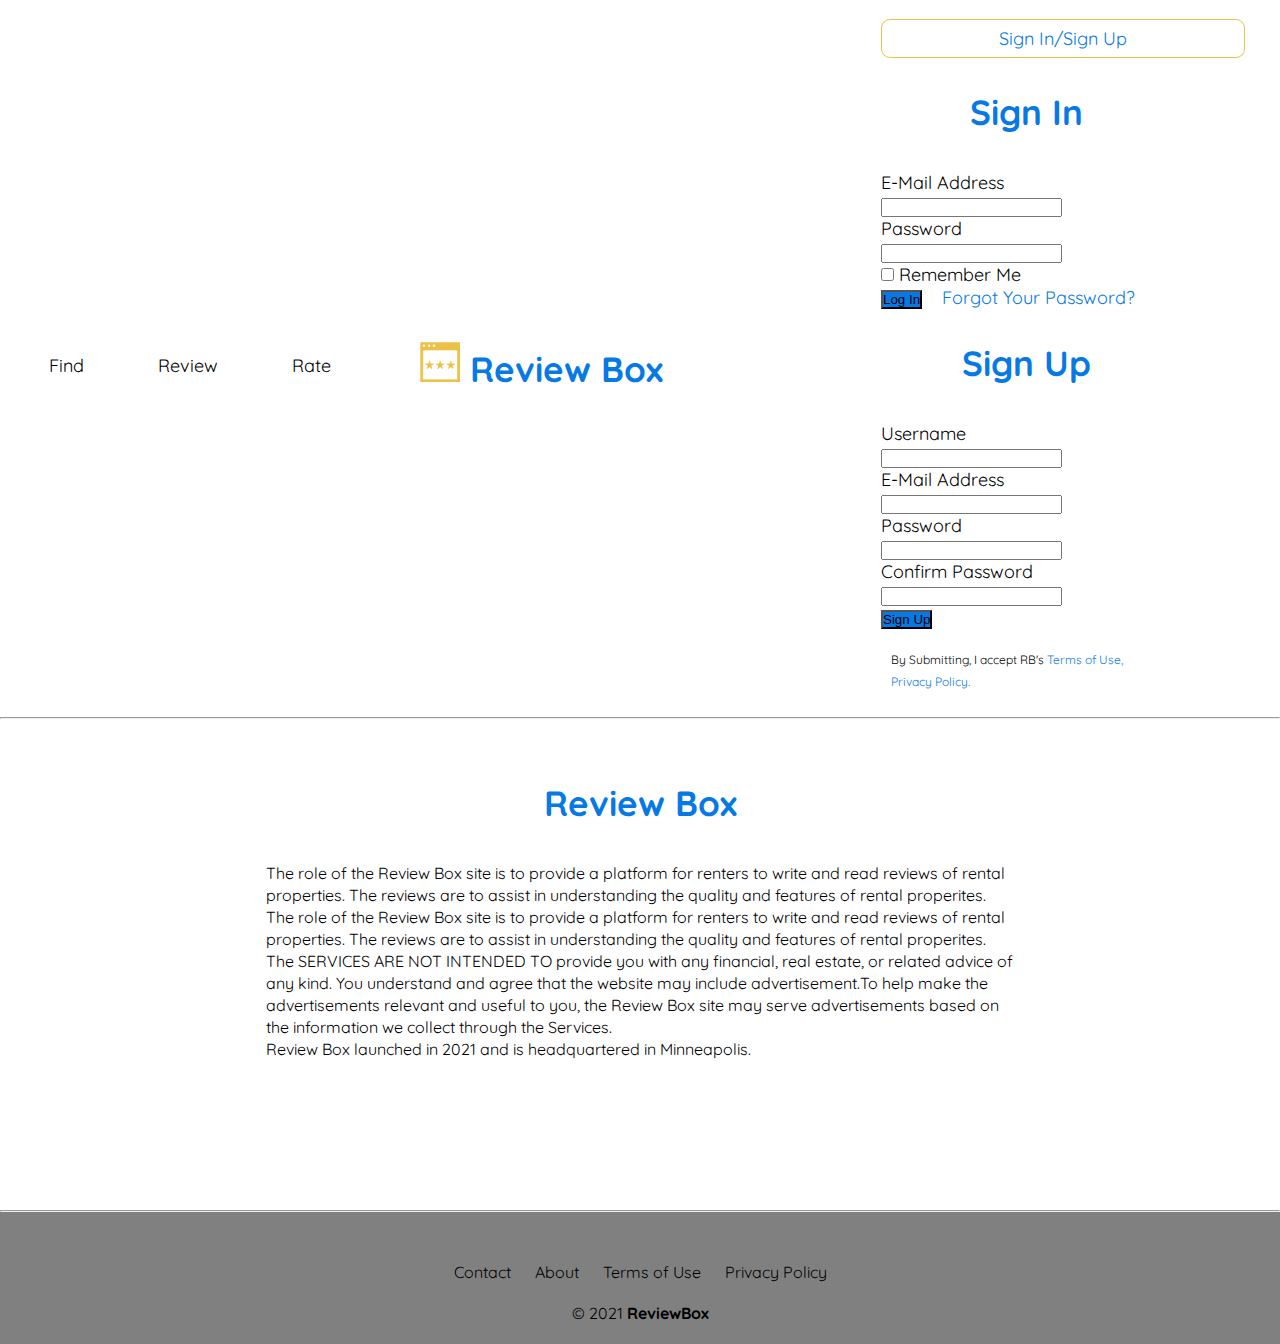
<file: about.html>
<!DOCTYPE html>
<html lang="en" dir="ltr">
  <head>
    <meta chrset="utf-8">
    <meta name="viewport" content="width=device-width, initial-scale=1, shrink-to-fit=no">

    <link rel="stylesheet" href="./style.css">
    <link rel="shortcut icon" type="image/x-icon" href="logo-favicon.ico">


    <link rel="stylesheet" href="https://cdn.jsdelivr.net/npm/bootstrap@4.5.3/dist/css/bootstrap.min.css" integrity="sha384-TX8t27EcRE3e/ihU7zmQxVncDAy5uIKz4rEkgIXeMed4M0jlfIDPvg6uqKI2xXr2" crossorigin="anonymous">
    <link rel="stylesheet" href="https://cdnjs.cloudflare.com/ajax/libs/font-awesome/4.7.0/css/font-awesome.min.css">
    <link href="https://cdn.jsdelivr.net/npm/bootstrap@5.0.0-beta1/dist/css/bootstrap.min.css" rel="stylesheet" integrity="sha384-giJF6kkoqNQ00vy+HMDP7azOuL0xtbfIcaT9wjKHr8RbDVddVHyTfAAsrekwKmP1" crossorigin="anonymous">

    <title>About | Review Box</title>


  </head>
  <body>
    <nav>
      <ul class="menu">
        <li class="logo">
          <a href="index.html">
            <img class="logo-img"src="default.png" alt="">
            Review Box
          </a>
        </li>
        <li class="item"><a href="#">Find</a></li>
        <li class="item"><a href="#">Review</a></li>
        <li class="item"><a href="#">Rate</a></li>
        <!-- <li class="item button"><a href="#">Log In</a></li> -->
        <li class="item button secondary">
          <a href="#" data-toggle="modal" data-target="#ModalLoginForm">Sign In/Sign Up</a>
          <div id="ModalLoginForm" class="modal fade">
            <div class="modal-dialog" role="document">
              <div class="modal-content">
                <div class="modal-header">
                  <h1 class="modal-title">Sign In</h1>
                </div>
                <div class="modal-body">
                  <form role="form" method="POST" action="">
                    <input type="hidden" name="_token" value="">
                    <div class="form-group">
                      <label class="control-label">E-Mail Address</label>
                      <div>
                        <input type="email" class="form-control input-lg" name="email" value="">
                      </div>
                    </div>
                    <div class="form-group">
                      <label class="control-label">Password</label>
                      <div>
                        <input type="password" class="form-control input-lg" name="password">
                      </div>
                    </div>
                    <div class="form-group">
                      <div>
                        <div class="checkbox">
                          <label>
                            <input type="checkbox" name="remember"> Remember Me
                          </label>
                        </div>
                      </div>
                    </div>
                    <div class="form-group">
                      <div>
                        <button type="submit" id="f-login-btn" class="btn btn-success">Log In</button>
                        <a class="btn btn-link" href="">Forgot Your Password?</a>
                      </div>
                    </div>
                  </form>
                  <h1 class="modal-title">Sign Up</h1>
                  <form role="form" method="POST" action="">
                    <input type="hidden" name="_token" value="">
                    <div class="form-group">
                      <label class="control-label">Username</label>
                      <div>
                        <input type="text" class="form-control input-lg" name="name" value="">
                      </div>
                    </div>
                    <div class="form-group">
                      <label class="control-label">E-Mail Address</label>
                      <div>
                        <input type="email" class="form-control input-lg" name="email" value="">
                      </div>
                    </div>
                    <div class="form-group">
                      <label class="control-label">Password</label>
                      <div>
                        <input type="password" class="form-control input-lg" name="password">
                      </div>
                    </div>
                    <div class="form-group">
                      <label class="control-label">Confirm Password</label>
                      <div>
                        <input type="password" class="form-control input-lg" name="password_confirmation">
                      </div>
                    </div>
                    <div class="form-group">
                      <div>
                        <button type="submit" id="f-signup-btn" class="btn btn-success">
                          Sign Up
                        </button>
                        <p class="legal-P">By Submitting, I accept RB's
                        <a class="btn btn-legal" href="terms.html">
                          Terms of Use,</a>
                        <a class="btn btn-legal" href="policy.html">
                          Privacy Policy.</a>
                        </p>
                      </div>
                    </div>
                  </form>
                </div>
              </div><!-- /.modal-content -->
            </div><!-- /.modal-dialog -->
          </div><!-- /.modaL -->
        </li>
        <li class="toggle"><span class="bars"></span></li>
      </ul>
        <hr>
    </nav>
    <main>
          <h1>Review Box</h1>
          <p class="about-par">
            The role of the Review Box site is to provide a platform for renters to
            write and read reviews of rental properties. The reviews are to assist
            in understanding the quality and features of rental properites.
          </p>
          <p class="about-par">
            The role of the Review Box site is to provide a platform for renters to
            write and read reviews of rental properties. The reviews are to assist
            in understanding the quality and features of rental properites. The SERVICES
            ARE NOT INTENDED TO provide you with any financial, real estate, or related
            advice of any kind. You understand and agree that the website may include
            advertisement.To help make the advertisements relevant and useful to you,
            the Review Box site may serve advertisements based on the information we
            collect through the Services.
          </p>
          <p class="about-par"> Review Box launched in 2021 and is headquartered in Minneapolis.</p>

    </main>
    <div class="about-spacer">

    </div>



    <div class="bottom-container">
      <hr>
      <div class="bottom-div">
        <a class="bottom-links" href="contact.html">
          Contact</a>
        <a class="bottom-links" href="about.html">
          About</a>
        <a class="bottom-links" href="terms.html">
          Terms of Use</a>
        <a class="bottom-links" href="policy.html">
          Privacy Policy</a>
      </div>
      <p class="copyright">© 2021 <strong>ReviewBox</strong></p>
    </div>

    <script src="https://cdn.jsdelivr.net/npm/bootstrap@5.0.0-beta1/dist/js/bootstrap.bundle.min.js" integrity="sha384-ygbV9kiqUc6oa4msXn9868pTtWMgiQaeYH7/t7LECLbyPA2x65Kgf80OJFdroafW" crossorigin="anonymous"></script>
    <script src="https://code.jquery.com/jquery-3.5.1.slim.min.js" integrity="sha384-DfXdz2htPH0lsSSs5nCTpuj/zy4C+OGpamoFVy38MVBnE+IbbVYUew+OrCXaRkfj" crossorigin="anonymous"></script>
    <script src="https://cdn.jsdelivr.net/npm/bootstrap@4.5.3/dist/js/bootstrap.bundle.min.js" integrity="sha384-ho+j7jyWK8fNQe+A12Hb8AhRq26LrZ/JpcUGGOn+Y7RsweNrtN/tE3MoK7ZeZDyx" crossorigin="anonymous"></script>

    <script src="https://cdn.jsdelivr.net/npm/popper.js@1.16.1/dist/umd/popper.min.js" integrity="sha384-9/reFTGAW83EW2RDu2S0VKaIzap3H66lZH81PoYlFhbGU+6BZp6G7niu735Sk7lN" crossorigin="anonymous"></script>
    <script src="https://cdn.jsdelivr.net/npm/bootstrap@4.5.3/dist/js/bootstrap.min.js" integrity="sha384-w1Q4orYjBQndcko6MimVbzY0tgp4pWB4lZ7lr30WKz0vr/aWKhXdBNmNb5D92v7s" crossorigin="anonymous"></script>
    <script src="https://ajax.googleapis.com/ajax/libs/jquery/3.5.1/jquery.min.js"></script>

    <script src="./script.js"></script>

  </body>
</html>
</file>
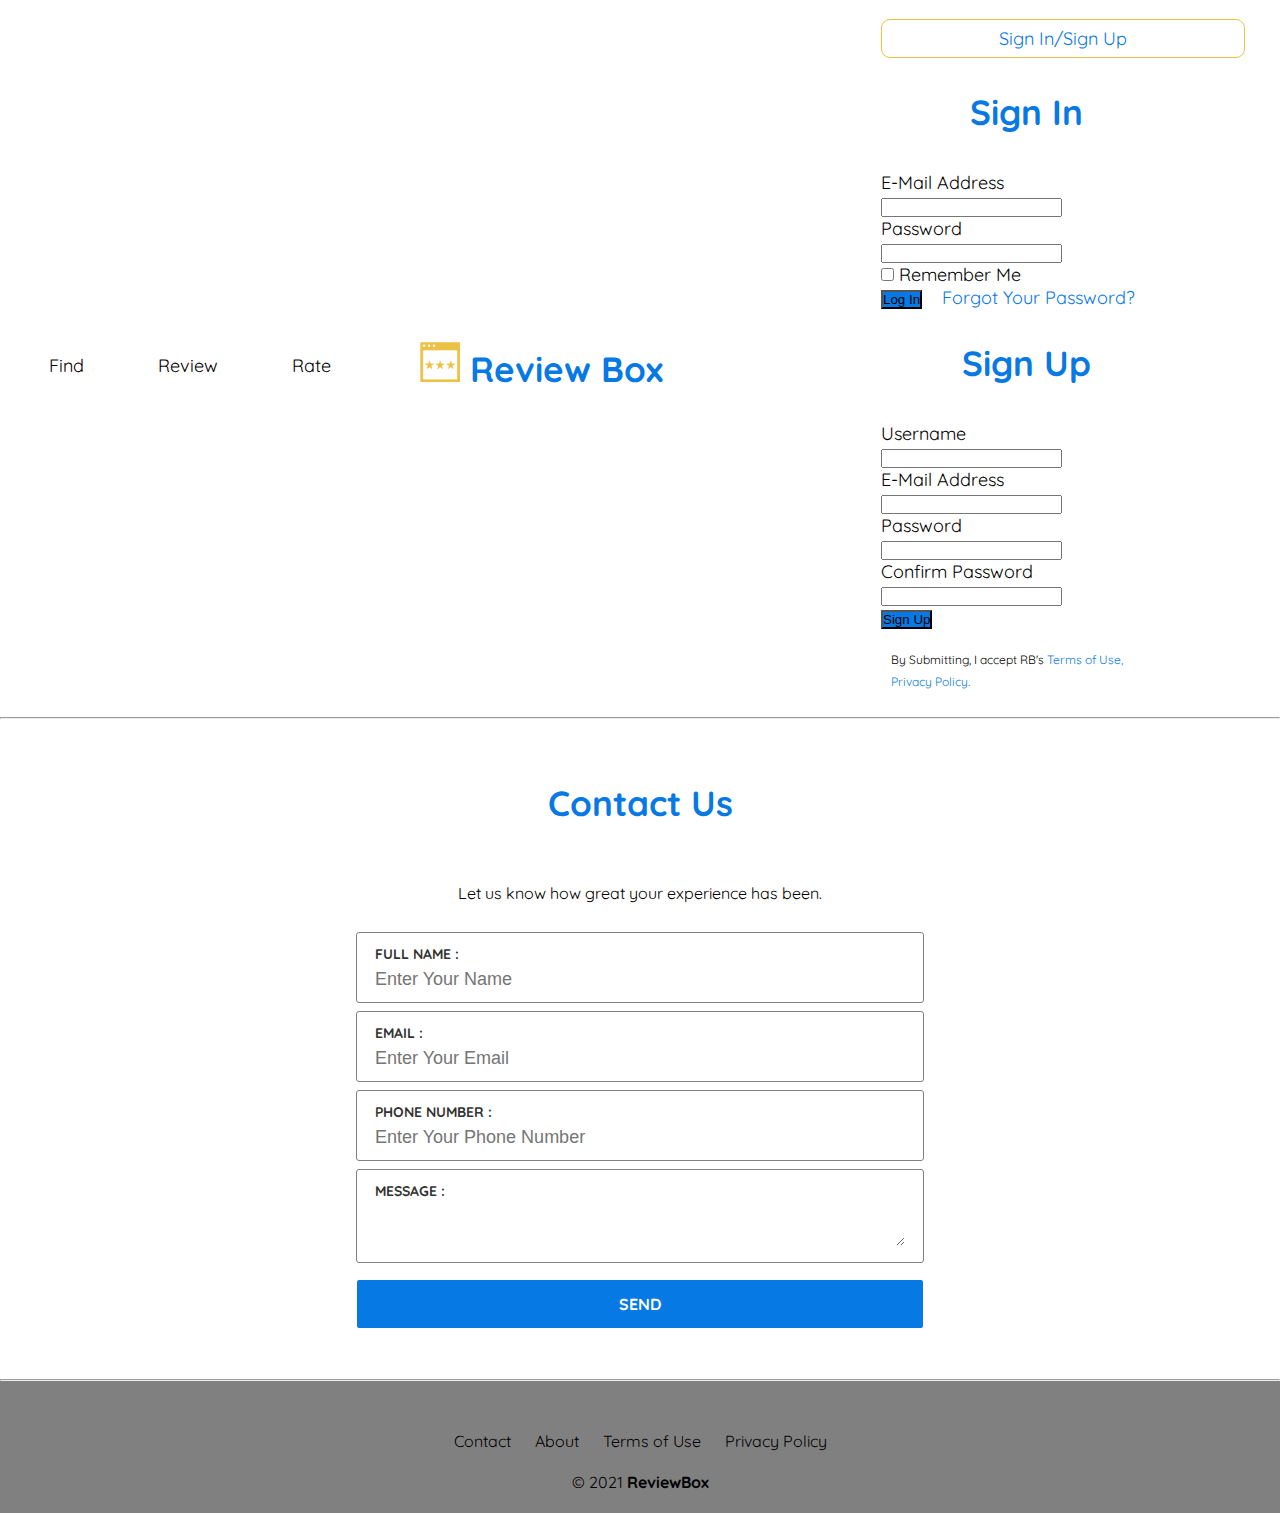
<file: contact.html>
<!DOCTYPE html>
<html lang="en" dir="ltr">

<head>
  <meta chrset="utf-8">
  <meta name="viewport" content="width=device-width, initial-scale=1, shrink-to-fit=no">

  <link rel="stylesheet" href="./style.css">
  <link rel="shortcut icon" type="image/x-icon" href="logo-favicon.ico">


  <link rel="stylesheet" href="https://cdn.jsdelivr.net/npm/bootstrap@4.5.3/dist/css/bootstrap.min.css" integrity="sha384-TX8t27EcRE3e/ihU7zmQxVncDAy5uIKz4rEkgIXeMed4M0jlfIDPvg6uqKI2xXr2" crossorigin="anonymous">
  <link rel="stylesheet" href="https://cdnjs.cloudflare.com/ajax/libs/font-awesome/4.7.0/css/font-awesome.min.css">
  <link href="https://cdn.jsdelivr.net/npm/bootstrap@5.0.0-beta1/dist/css/bootstrap.min.css" rel="stylesheet" integrity="sha384-giJF6kkoqNQ00vy+HMDP7azOuL0xtbfIcaT9wjKHr8RbDVddVHyTfAAsrekwKmP1" crossorigin="anonymous">

  <title>Contact Us | Review Box</title>

</head>

<body>
  <nav>
    <ul class="menu">
      <li class="logo">
        <a href="index.html">
          <img class="logo-img" src="default.png" alt="">
          Review Box
        </a>
      </li>
      <li class="item"><a href="#">Find</a></li>
      <li class="item"><a href="#">Review</a></li>
      <li class="item"><a href="#">Rate</a></li>
      <!-- <li class="item button"><a href="#">Log In</a></li> -->
      <li class="item button secondary">
        <a href="#" data-toggle="modal" data-target="#ModalLoginForm">Sign In/Sign Up</a>
        <div id="ModalLoginForm" class="modal fade">
          <div class="modal-dialog" role="document">
            <div class="modal-content">
              <div class="modal-header">
                <h1 class="modal-title">Sign In</h1>
              </div>
              <div class="modal-body">
                <form role="form" method="POST" action="">
                  <input type="hidden" name="_token" value="">
                  <div class="form-group">
                    <label class="control-label">E-Mail Address</label>
                    <div>
                      <input type="email" class="form-control input-lg" name="email" value="">
                    </div>
                  </div>
                  <div class="form-group">
                    <label class="control-label">Password</label>
                    <div>
                      <input type="password" class="form-control input-lg" name="password">
                    </div>
                  </div>
                  <div class="form-group">
                    <div>
                      <div class="checkbox">
                        <label>
                          <input type="checkbox" name="remember"> Remember Me
                        </label>
                      </div>
                    </div>
                  </div>
                  <div class="form-group">
                    <div>
                      <button type="submit" id="f-login-btn" class="btn btn-success">Log In</button>
                      <a class="btn btn-link" href="">Forgot Your Password?</a>
                    </div>
                  </div>
                </form>
                <h1 class="modal-title">Sign Up</h1>
                <form role="form" method="POST" action="">
                  <input type="hidden" name="_token" value="">
                  <div class="form-group">
                    <label class="control-label">Username</label>
                    <div>
                      <input type="text" class="form-control input-lg" name="name" value="">
                    </div>
                  </div>
                  <div class="form-group">
                    <label class="control-label">E-Mail Address</label>
                    <div>
                      <input type="email" class="form-control input-lg" name="email" value="">
                    </div>
                  </div>
                  <div class="form-group">
                    <label class="control-label">Password</label>
                    <div>
                      <input type="password" class="form-control input-lg" name="password">
                    </div>
                  </div>
                  <div class="form-group">
                    <label class="control-label">Confirm Password</label>
                    <div>
                      <input type="password" class="form-control input-lg" name="password_confirmation">
                    </div>
                  </div>
                  <div class="form-group">
                    <div>
                      <button type="submit" id="f-signup-btn" class="btn btn-success">
                        Sign Up
                      </button>
                      <p class="legal-P">By Submitting, I accept RB's
                        <a class="btn btn-legal" href="terms.html">
                          Terms of Use,</a>
                        <a class="btn btn-legal" href="policy.html">
                          Privacy Policy.</a>
                      </p>
                    </div>
                  </div>
                </form>
              </div>
            </div><!-- /.modal-content -->
          </div><!-- /.modal-dialog -->
        </div><!-- /.modaL -->
      </li>
      <li class="toggle"><span class="bars"></span></li>
    </ul>
    <hr>
  </nav>
  <main>
    <div class="contact-form">
      <h1>Contact Us</h1>
      <p>Let us know how great your experience has been.</p>
      <div class="txtb">
        <label>Full Name :</label>
        <input type="text" name="" value="" placeholder="Enter Your Name">
      </div>
      <div class="txtb">
        <label>Email :</label>
        <input type="text" name="" value="" placeholder="Enter Your Email">
      </div>
      <div class="txtb">
        <label>Phone Number :</label>
        <input type="text" name="" value="" placeholder="Enter Your Phone Number">
      </div>
      <div class="txtb">
        <label>Message :</label>
        <textarea></textarea>
      </div>
      <a class="contact-btn" href="#">Send</a>
    </div>
  </main>
  <div class="bottom-container">
    <hr>
    <div class="bottom-div">
      <a class="bottom-links" href="contact.html">
        Contact</a>
      <a class="bottom-links" href="about.html">
        About</a>
      <a class="bottom-links" href="terms.html">
        Terms of Use</a>
      <a class="bottom-links" href="policy.html">
        Privacy Policy</a>
    </div>
    <p class="copyright">© 2021 <strong>ReviewBox</strong></p>
  </div>

  <script src="https://cdn.jsdelivr.net/npm/bootstrap@5.0.0-beta1/dist/js/bootstrap.bundle.min.js" integrity="sha384-ygbV9kiqUc6oa4msXn9868pTtWMgiQaeYH7/t7LECLbyPA2x65Kgf80OJFdroafW" crossorigin="anonymous"></script>
  <script src="https://code.jquery.com/jquery-3.5.1.slim.min.js" integrity="sha384-DfXdz2htPH0lsSSs5nCTpuj/zy4C+OGpamoFVy38MVBnE+IbbVYUew+OrCXaRkfj" crossorigin="anonymous"></script>
  <script src="https://cdn.jsdelivr.net/npm/bootstrap@4.5.3/dist/js/bootstrap.bundle.min.js" integrity="sha384-ho+j7jyWK8fNQe+A12Hb8AhRq26LrZ/JpcUGGOn+Y7RsweNrtN/tE3MoK7ZeZDyx" crossorigin="anonymous"></script>

  <script src="https://cdn.jsdelivr.net/npm/popper.js@1.16.1/dist/umd/popper.min.js" integrity="sha384-9/reFTGAW83EW2RDu2S0VKaIzap3H66lZH81PoYlFhbGU+6BZp6G7niu735Sk7lN" crossorigin="anonymous"></script>
  <script src="https://cdn.jsdelivr.net/npm/bootstrap@4.5.3/dist/js/bootstrap.min.js" integrity="sha384-w1Q4orYjBQndcko6MimVbzY0tgp4pWB4lZ7lr30WKz0vr/aWKhXdBNmNb5D92v7s" crossorigin="anonymous"></script>
  <script src="https://ajax.googleapis.com/ajax/libs/jquery/3.5.1/jquery.min.js"></script>

  <script src="script.js"></script>

</body>

</html>
</file>
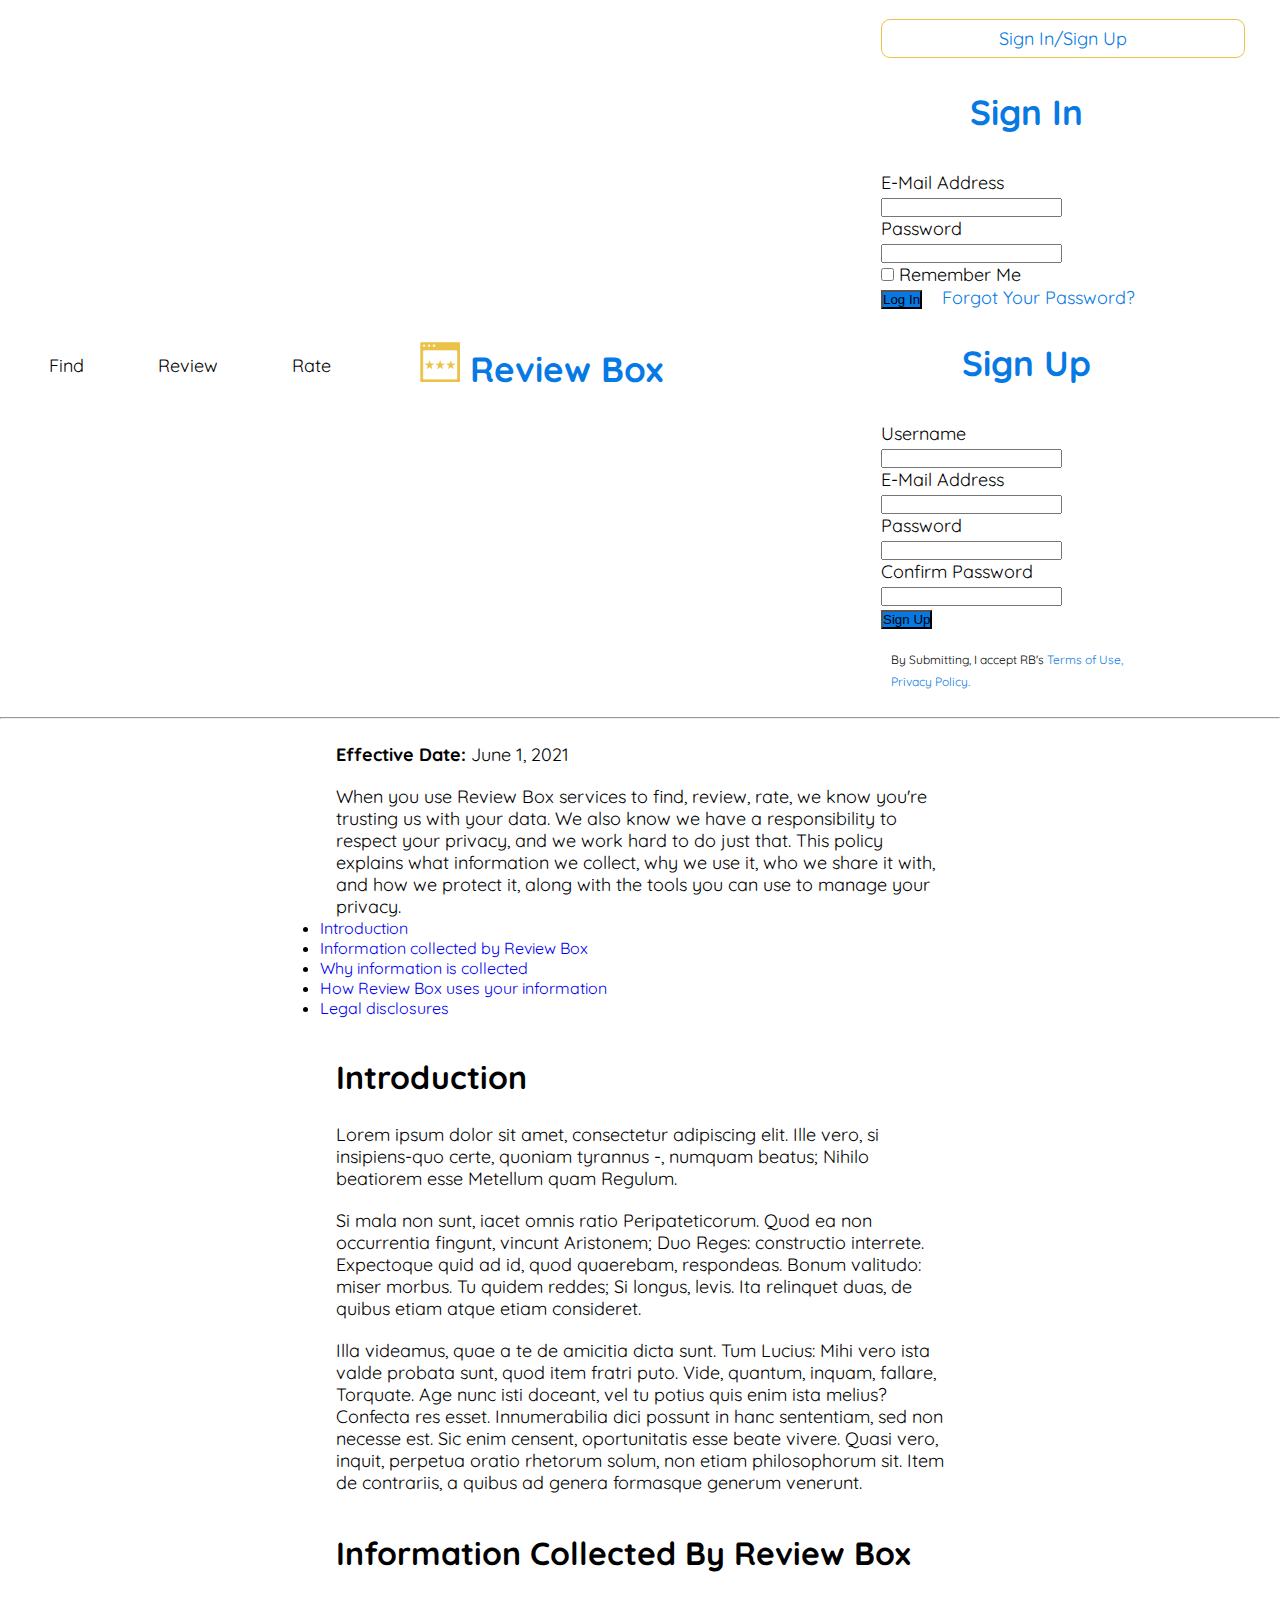
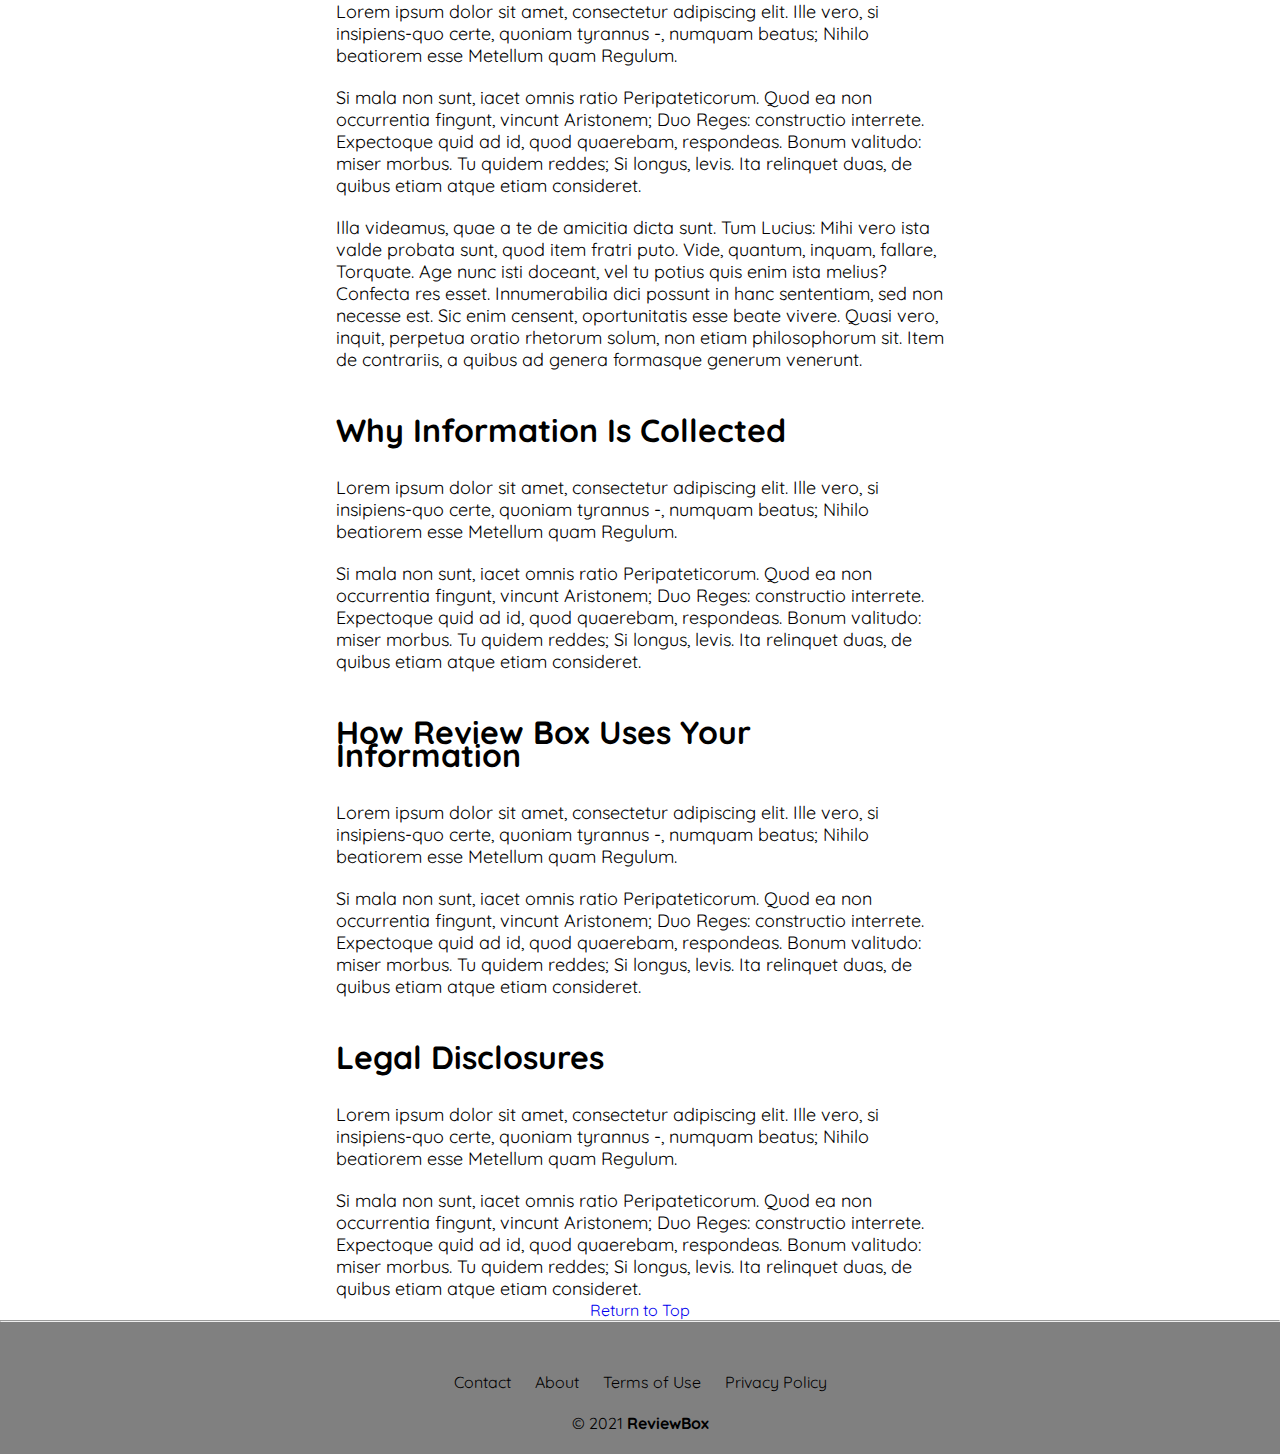
<file: policy.html>
<!DOCTYPE html>
<html lang="en" dir="ltr">

<head>
  <meta chrset="utf-8">
  <meta name="viewport" content="width=device-width, initial-scale=1, shrink-to-fit=no">

  <link rel="stylesheet" href="./style.css">
  <link rel="shortcut icon" type="image/x-icon" href="logo-favicon.ico">


  <link rel="stylesheet" href="https://cdn.jsdelivr.net/npm/bootstrap@4.5.3/dist/css/bootstrap.min.css" integrity="sha384-TX8t27EcRE3e/ihU7zmQxVncDAy5uIKz4rEkgIXeMed4M0jlfIDPvg6uqKI2xXr2" crossorigin="anonymous">
  <link rel="stylesheet" href="https://cdnjs.cloudflare.com/ajax/libs/font-awesome/4.7.0/css/font-awesome.min.css">
  <link href="https://cdn.jsdelivr.net/npm/bootstrap@5.0.0-beta1/dist/css/bootstrap.min.css" rel="stylesheet" integrity="sha384-giJF6kkoqNQ00vy+HMDP7azOuL0xtbfIcaT9wjKHr8RbDVddVHyTfAAsrekwKmP1" crossorigin="anonymous">

  <title>Privacy Policy | Review Box</title>
</head>

<body>
  <nav>
    <ul class="menu">
      <li class="logo">
        <a href="index.html">
          <img class="logo-img" src="default.png" alt="">
          Review Box
        </a>
      </li>
      <li class="item"><a href="#">Find</a></li>
      <li class="item"><a href="#">Review</a></li>
      <li class="item"><a href="#">Rate</a></li>
      <!-- <li class="item button"><a href="#">Log In</a></li> -->
      <li class="item button secondary">
        <a href="#" data-toggle="modal" data-target="#ModalLoginForm">Sign In/Sign Up</a>
        <div id="ModalLoginForm" class="modal fade">
          <div class="modal-dialog" role="document">
            <div class="modal-content">
              <div class="modal-header">
                <h1 class="modal-title">Sign In</h1>
              </div>
              <div class="modal-body">
                <form role="form" method="POST" action="">
                  <input type="hidden" name="_token" value="">
                  <div class="form-group">
                    <label class="control-label">E-Mail Address</label>
                    <div>
                      <input type="email" class="form-control input-lg" name="email" value="">
                    </div>
                  </div>
                  <div class="form-group">
                    <label class="control-label">Password</label>
                    <div>
                      <input type="password" class="form-control input-lg" name="password">
                    </div>
                  </div>
                  <div class="form-group">
                    <div>
                      <div class="checkbox">
                        <label>
                          <input type="checkbox" name="remember"> Remember Me
                        </label>
                      </div>
                    </div>
                  </div>
                  <div class="form-group">
                    <div>
                      <button type="submit" id="f-login-btn" class="btn btn-success">Log In</button>
                      <a class="btn btn-link" href="">Forgot Your Password?</a>
                    </div>
                  </div>
                </form>
                <h1 class="modal-title">Sign Up</h1>
                <form role="form" method="POST" action="">
                  <input type="hidden" name="_token" value="">
                  <div class="form-group">
                    <label class="control-label">Username</label>
                    <div>
                      <input type="text" class="form-control input-lg" name="name" value="">
                    </div>
                  </div>
                  <div class="form-group">
                    <label class="control-label">E-Mail Address</label>
                    <div>
                      <input type="email" class="form-control input-lg" name="email" value="">
                    </div>
                  </div>
                  <div class="form-group">
                    <label class="control-label">Password</label>
                    <div>
                      <input type="password" class="form-control input-lg" name="password">
                    </div>
                  </div>
                  <div class="form-group">
                    <label class="control-label">Confirm Password</label>
                    <div>
                      <input type="password" class="form-control input-lg" name="password_confirmation">
                    </div>
                  </div>
                  <div class="form-group">
                    <div>
                      <button type="submit" id="f-signup-btn" class="btn btn-success">
                        Sign Up
                      </button>
                      <p class="legal-P">By Submitting, I accept RB's
                        <a class="btn btn-legal" href="terms.html">
                          Terms of Use,</a>
                        <a class="btn btn-legal" href="policy.html">
                          Privacy Policy.</a>
                      </p>
                    </div>
                  </div>
                </form>
              </div>
            </div><!-- /.modal-content -->
          </div><!-- /.modal-dialog -->
        </div><!-- /.modaL -->
      </li>
      <li class="toggle"><span class="bars"></span></li>
    </ul>
    <hr>
  </nav>

  <main class="policy-main">
    <div class="policy-page-content">
      <p class="policy-bold" id="Effective-date"><strong>Effective Date:</strong>
        June 1, 2021
      </p>
      <p class="policy-par">When you use Review Box services to find, review, rate,
        we know you're trusting us with your data.
        We also know we have a responsibility to respect your privacy,
        and we work hard to do just that. This policy explains what
        information we collect, why we use it, who we share it with,
        and how we protect it, along with the tools you can use to
        manage your privacy.
      </p>
      <ul class="policy-ul">
        <li><a class="policy-li" href="#Introduction">Introduction</a></li>
        <li><a class="policy-li" href="#Information-collected-by-RMR">Information collected by Review Box</a></li>
        <li><a class="policy-li" href="#Why-info-collected">Why information is collected</a></li>
        <li><a class="policy-li" href="#Information-use">How Review Box uses your information</a></li>
        <li><a class="policy-li" href="#Legal-use">Legal disclosures</a></li>
      </ul>

      <h2 id="Introduction">Introduction</h2>
      <p class="policy-par">Lorem ipsum dolor sit amet, consectetur adipiscing elit. Ille vero, si insipiens-quo certe, quoniam tyrannus -, numquam beatus; Nihilo beatiorem esse Metellum quam Regulum.
      </p>
      <p class="policy-par">Si mala non sunt, iacet omnis ratio Peripateticorum. Quod ea non occurrentia fingunt, vincunt Aristonem; Duo Reges: constructio interrete. Expectoque quid ad id, quod quaerebam, respondeas. Bonum valitudo: miser morbus. Tu
        quidem reddes; Si longus, levis. Ita relinquet duas, de quibus etiam atque etiam consideret.
      </p>
      <p class="policy-par">Illa videamus, quae a te de amicitia dicta sunt. Tum Lucius: Mihi vero ista valde probata sunt, quod item fratri puto. Vide, quantum, inquam, fallare, Torquate. Age nunc isti doceant, vel tu potius quis enim ista melius?
        Confecta res esset. Innumerabilia dici possunt in hanc sententiam, sed non necesse est. Sic enim censent, oportunitatis esse beate vivere. Quasi vero, inquit, perpetua oratio rhetorum solum, non etiam philosophorum sit. Item de contrariis, a
        quibus ad genera formasque generum venerunt.
      </p>

      <h2 id="Information-collected-by-RMR">Information Collected By Review Box</h2>
      <p class="policy-par">Lorem ipsum dolor sit amet, consectetur adipiscing elit. Ille vero, si insipiens-quo certe, quoniam tyrannus -, numquam beatus; Nihilo beatiorem esse Metellum quam Regulum.
      </p>
      <p class="policy-par">Si mala non sunt, iacet omnis ratio Peripateticorum. Quod ea non occurrentia fingunt, vincunt Aristonem; Duo Reges: constructio interrete. Expectoque quid ad id, quod quaerebam, respondeas. Bonum valitudo: miser morbus. Tu
        quidem reddes; Si longus, levis. Ita relinquet duas, de quibus etiam atque etiam consideret.
      </p>
      <p class="policy-par">Illa videamus, quae a te de amicitia dicta sunt. Tum Lucius: Mihi vero ista valde probata sunt, quod item fratri puto. Vide, quantum, inquam, fallare, Torquate. Age nunc isti doceant, vel tu potius quis enim ista melius?
        Confecta res esset. Innumerabilia dici possunt in hanc sententiam, sed non necesse est. Sic enim censent, oportunitatis esse beate vivere. Quasi vero, inquit, perpetua oratio rhetorum solum, non etiam philosophorum sit. Item de contrariis, a
        quibus ad genera formasque generum venerunt.

      <h2 id="Why-info-collected">Why Information Is Collected</h2>
      <p class="policy-par">Lorem ipsum dolor sit amet, consectetur adipiscing elit. Ille vero, si insipiens-quo certe, quoniam tyrannus -, numquam beatus; Nihilo beatiorem esse Metellum quam Regulum.
      </p>
      <p class="policy-par">Si mala non sunt, iacet omnis ratio Peripateticorum. Quod ea non occurrentia fingunt, vincunt Aristonem; Duo Reges: constructio interrete. Expectoque quid ad id, quod quaerebam, respondeas. Bonum valitudo: miser morbus. Tu
        quidem reddes; Si longus, levis. Ita relinquet duas, de quibus etiam atque etiam consideret.
      </p>

      <h2 id="Information-use">How Review Box Uses Your Information</h2>
      <p class="policy-par">Lorem ipsum dolor sit amet, consectetur adipiscing elit. Ille vero, si insipiens-quo certe, quoniam tyrannus -, numquam beatus; Nihilo beatiorem esse Metellum quam Regulum.
      </p>
      <p class="policy-par">Si mala non sunt, iacet omnis ratio Peripateticorum. Quod ea non occurrentia fingunt, vincunt Aristonem; Duo Reges: constructio interrete. Expectoque quid ad id, quod quaerebam, respondeas. Bonum valitudo: miser morbus. Tu
        quidem reddes; Si longus, levis. Ita relinquet duas, de quibus etiam atque etiam consideret.
      </p>

      <h2 id="Legal-use">Legal Disclosures</h2>
      <p class="policy-par">Lorem ipsum dolor sit amet, consectetur adipiscing elit. Ille vero, si insipiens-quo certe, quoniam tyrannus -, numquam beatus; Nihilo beatiorem esse Metellum quam Regulum.
      </p>
      <p class="policy-par">Si mala non sunt, iacet omnis ratio Peripateticorum. Quod ea non occurrentia fingunt, vincunt Aristonem; Duo Reges: constructio interrete. Expectoque quid ad id, quod quaerebam, respondeas. Bonum valitudo: miser morbus. Tu
        quidem reddes; Si longus, levis. Ita relinquet duas, de quibus etiam atque etiam consideret.
      </p>

      <div class="policy-return">
        <a class="policy-return-button" href="#Effective-date">Return to Top</a>
      </div>

    </div>
  </main>

  <div class="bottom-container">
    <hr>
    <div class="bottom-div">
      <a class="bottom-links" href="contact.html">
        Contact</a>
      <a class="bottom-links" href="about.html">
        About</a>
      <a class="bottom-links" href="terms.html">
        Terms of Use</a>
      <a class="bottom-links" href="policy.html">
        Privacy Policy</a>
    </div>
    <p class="copyright">© 2021 <strong>ReviewBox</strong></p>
  </div>

  <script src="https://cdn.jsdelivr.net/npm/bootstrap@5.0.0-beta1/dist/js/bootstrap.bundle.min.js" integrity="sha384-ygbV9kiqUc6oa4msXn9868pTtWMgiQaeYH7/t7LECLbyPA2x65Kgf80OJFdroafW" crossorigin="anonymous"></script>
  <script src="https://code.jquery.com/jquery-3.5.1.slim.min.js" integrity="sha384-DfXdz2htPH0lsSSs5nCTpuj/zy4C+OGpamoFVy38MVBnE+IbbVYUew+OrCXaRkfj" crossorigin="anonymous"></script>
  <script src="https://cdn.jsdelivr.net/npm/bootstrap@4.5.3/dist/js/bootstrap.bundle.min.js" integrity="sha384-ho+j7jyWK8fNQe+A12Hb8AhRq26LrZ/JpcUGGOn+Y7RsweNrtN/tE3MoK7ZeZDyx" crossorigin="anonymous"></script>

  <script src="https://cdn.jsdelivr.net/npm/popper.js@1.16.1/dist/umd/popper.min.js" integrity="sha384-9/reFTGAW83EW2RDu2S0VKaIzap3H66lZH81PoYlFhbGU+6BZp6G7niu735Sk7lN" crossorigin="anonymous"></script>
  <script src="https://cdn.jsdelivr.net/npm/bootstrap@4.5.3/dist/js/bootstrap.min.js" integrity="sha384-w1Q4orYjBQndcko6MimVbzY0tgp4pWB4lZ7lr30WKz0vr/aWKhXdBNmNb5D92v7s" crossorigin="anonymous"></script>
  <script src="https://ajax.googleapis.com/ajax/libs/jquery/3.5.1/jquery.min.js"></script>

  <script src="./script.js"></script>


</body>

</html>
</file>
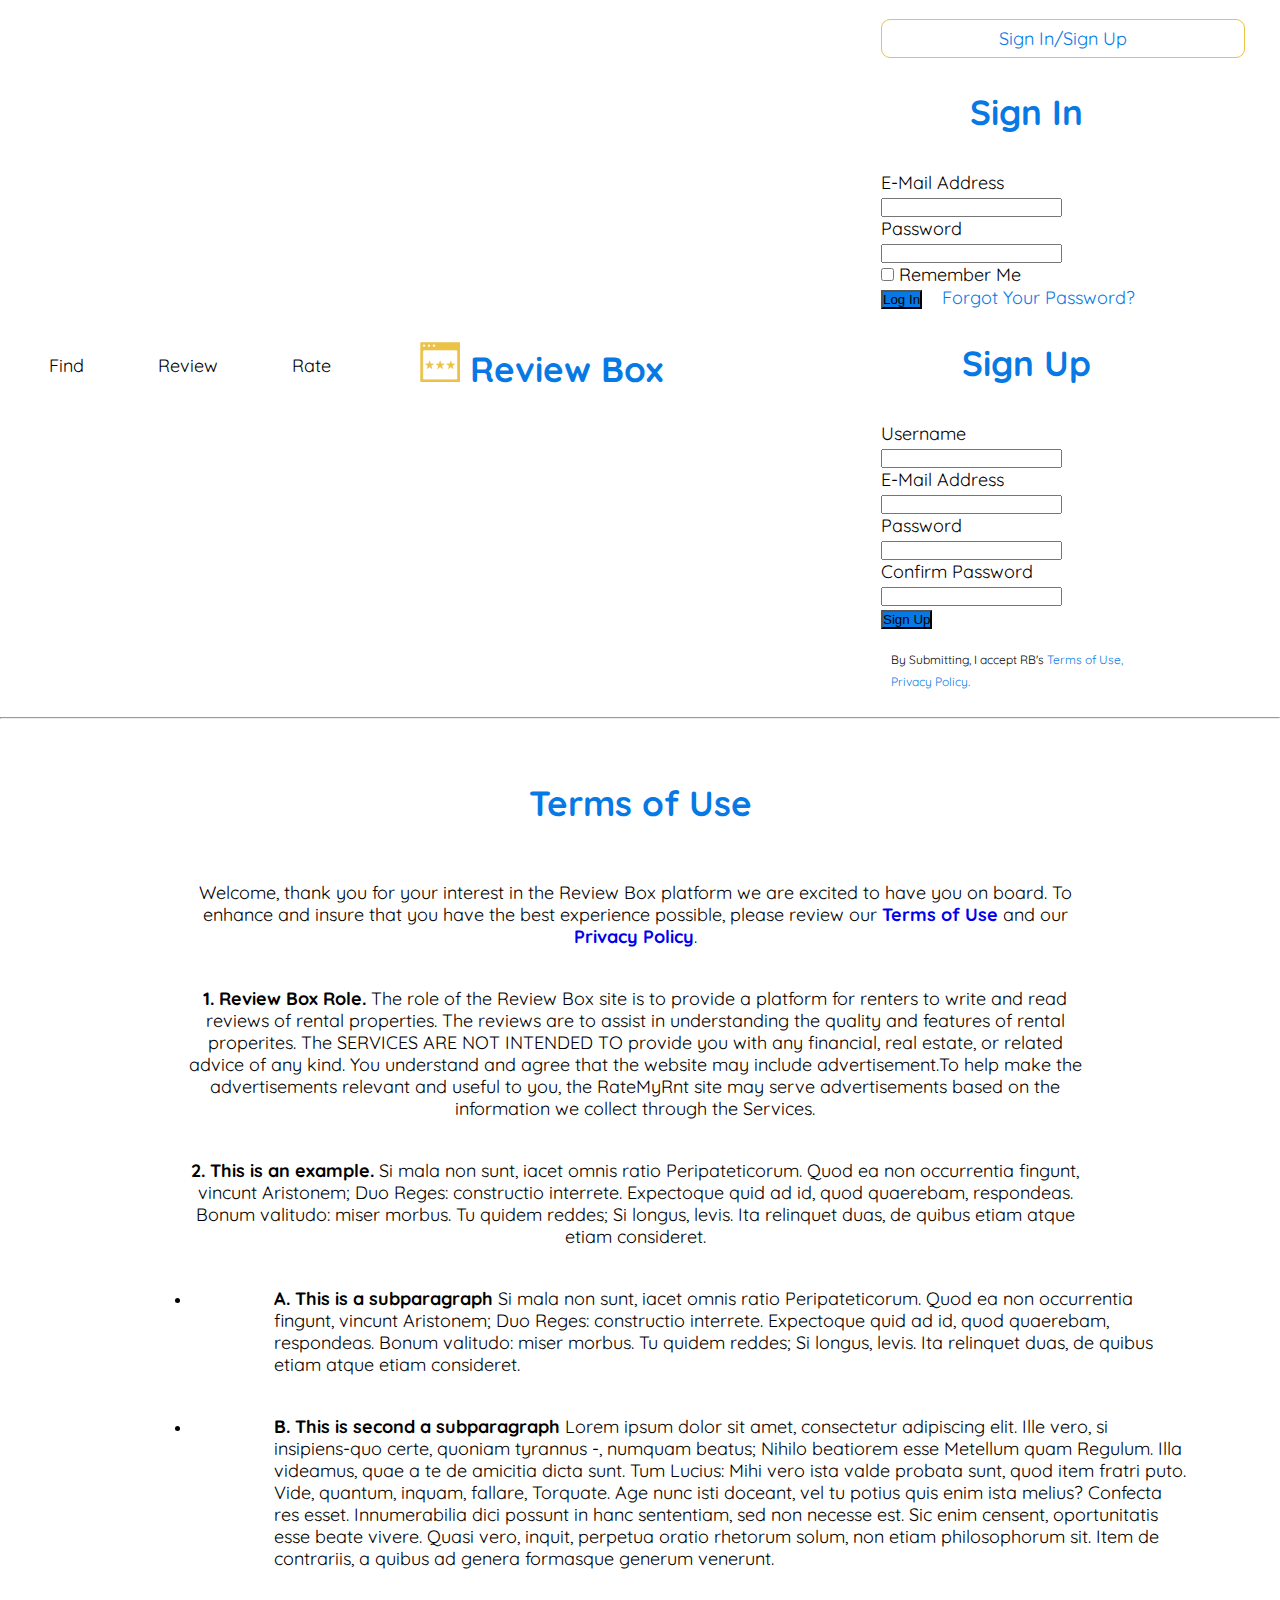
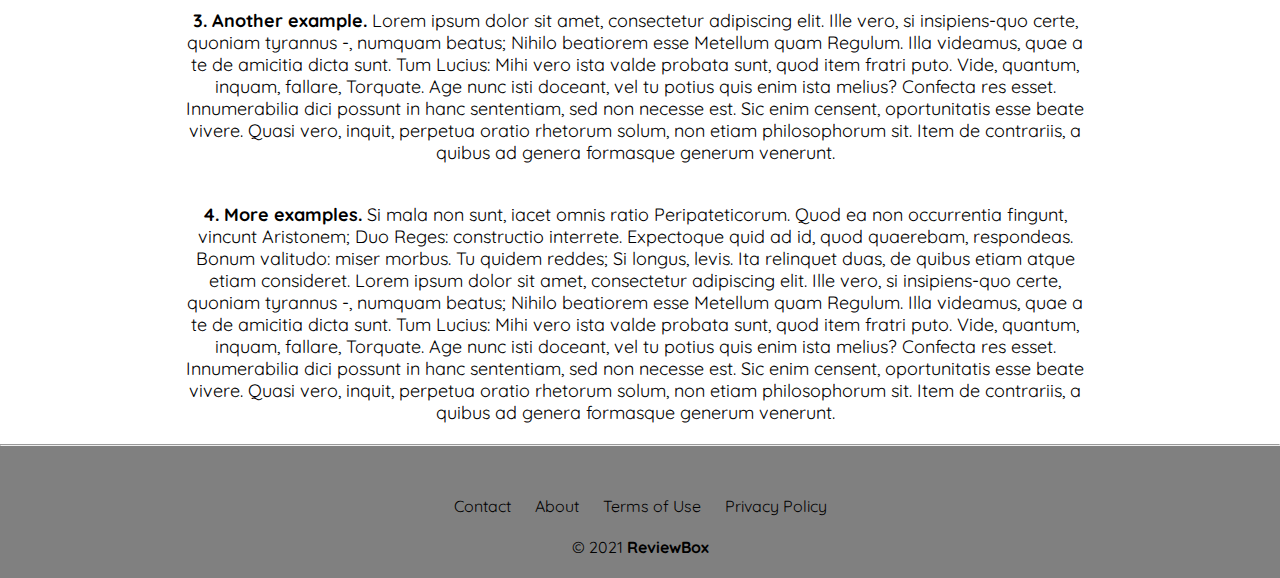
<file: terms.html>
<!DOCTYPE html>
<html lang="en">

<head>
  <meta charset="utf-8">
  <meta name="viewport" content="width=device-width, initial-scale=1, shrink-to-fit=no">

  <link rel="stylesheet" href="./style.css">
  <link rel="shortcut icon" type="image/x-icon" href="logo-favicon.ico">

  <link rel="stylesheet" href="https://cdn.jsdelivr.net/npm/bootstrap@4.5.3/dist/css/bootstrap.min.css" integrity="sha384-TX8t27EcRE3e/ihU7zmQxVncDAy5uIKz4rEkgIXeMed4M0jlfIDPvg6uqKI2xXr2" crossorigin="anonymous">
  <link rel="stylesheet" href="https://cdnjs.cloudflare.com/ajax/libs/font-awesome/4.7.0/css/font-awesome.min.css">
  <link href="https://cdn.jsdelivr.net/npm/bootstrap@5.0.0-beta1/dist/css/bootstrap.min.css" rel="stylesheet" integrity="sha384-giJF6kkoqNQ00vy+HMDP7azOuL0xtbfIcaT9wjKHr8RbDVddVHyTfAAsrekwKmP1" crossorigin="anonymous">

  <title>Terms of Use | Review Box</title>
</head>

<body>
  <nav>
    <ul class="menu">
      <li class="logo">
        <a href="index.html">
          <img class="logo-img" src="default.png" alt="">
          Review Box
        </a>
      </li>
      <li class="item"><a href="#">Find</a></li>
      <li class="item"><a href="#">Review</a></li>
      <li class="item"><a href="#">Rate</a></li>
      <!-- <li class="item button"><a href="#">Log In</a></li> -->
      <li class="item button secondary">
        <a href="#" data-toggle="modal" data-target="#ModalLoginForm">Sign In/Sign Up</a>
        <div id="ModalLoginForm" class="modal fade">
          <div class="modal-dialog" role="document">
            <div class="modal-content">
              <div class="modal-header">
                <h1 class="modal-title">Sign In</h1>
              </div>
              <div class="modal-body">
                <form role="form" method="POST" action="">
                  <input type="hidden" name="_token" value="">
                  <div class="form-group">
                    <label class="control-label">E-Mail Address</label>
                    <div>
                      <input type="email" class="form-control input-lg" name="email" value="">
                    </div>
                  </div>
                  <div class="form-group">
                    <label class="control-label">Password</label>
                    <div>
                      <input type="password" class="form-control input-lg" name="password">
                    </div>
                  </div>
                  <div class="form-group">
                    <div>
                      <div class="checkbox">
                        <label>
                          <input type="checkbox" name="remember"> Remember Me
                        </label>
                      </div>
                    </div>
                  </div>
                  <div class="form-group">
                    <div>
                      <button type="submit" id="f-login-btn" class="btn btn-success">Log In</button>
                      <a class="btn btn-link" href="">Forgot Your Password?</a>
                    </div>
                  </div>
                </form>
                <h1 class="modal-title">Sign Up</h1>
                <form role="form" method="POST" action="">
                  <input type="hidden" name="_token" value="">
                  <div class="form-group">
                    <label class="control-label">Username</label>
                    <div>
                      <input type="text" class="form-control input-lg" name="name" value="">
                    </div>
                  </div>
                  <div class="form-group">
                    <label class="control-label">E-Mail Address</label>
                    <div>
                      <input type="email" class="form-control input-lg" name="email" value="">
                    </div>
                  </div>
                  <div class="form-group">
                    <label class="control-label">Password</label>
                    <div>
                      <input type="password" class="form-control input-lg" name="password">
                    </div>
                  </div>
                  <div class="form-group">
                    <label class="control-label">Confirm Password</label>
                    <div>
                      <input type="password" class="form-control input-lg" name="password_confirmation">
                    </div>
                  </div>
                  <div class="form-group">
                    <div>
                      <button type="submit" id="f-signup-btn" class="btn btn-success">
                        Sign Up
                      </button>
                      <p class="legal-P">By Submitting, I accept RB's
                        <a class="btn btn-legal" href="terms.html">
                          Terms of Use,</a>
                        <a class="btn btn-legal" href="policy.html">
                          Privacy Policy.</a>
                      </p>
                    </div>
                  </div>
                </form>
              </div>
            </div><!-- /.modal-content -->
          </div><!-- /.modal-dialog -->
        </div><!-- /.modaL -->
      </li>
      <li class="toggle"><span class="bars"></span></li>
    </ul>
    <hr>
  </nav>



  <main>
    <div class="starfox-spacer starfox-pd-md"></div>
    <h1>Terms of Use</h1>
    <div class="content-container">
      <p class="terms-par">Welcome, thank you for your interest in the Review Box platform
        we are excited to have you on board. To enhance and insure that you have the
        best experience possible, please review our
        <a class="policy-link" href="terms.html">
          Terms of Use</a> and our
        <a class="policy-link" href="policy.html">
          Privacy Policy</a>.
      </p>
      <p class="terms-par"><strong>1. Review Box Role.</strong>
        The role of the Review Box site is to provide a platform for renters to
        write and read reviews of rental properties. The reviews are to assist
        in understanding the quality and features of rental properites. The SERVICES
        ARE NOT INTENDED TO provide you with any financial, real estate, or related
        advice of any kind. You understand and agree that the website may include
        advertisement.To help make the advertisements relevant and useful to you,
        the RateMyRnt site may serve advertisements based on the information we
        collect through the Services.
      </p>
      <p class="terms-par"><strong>2. This is an example.</strong>
        Si mala non sunt, iacet omnis ratio Peripateticorum. Quod ea non occurrentia fingunt, vincunt Aristonem; Duo Reges: constructio interrete. Expectoque quid ad id, quod quaerebam, respondeas. Bonum valitudo: miser morbus. Tu quidem reddes; Si
        longus, levis. Ita relinquet duas, de quibus etiam atque etiam consideret.
      </p>
      <ul class="terms-ul">
        <li class="terms-li">
          <p class="terms-par">
            <strong>A. This is a subparagraph</strong>
            Si mala non sunt, iacet omnis ratio Peripateticorum. Quod ea non occurrentia fingunt, vincunt Aristonem; Duo Reges: constructio interrete. Expectoque quid ad id, quod quaerebam, respondeas. Bonum valitudo: miser morbus. Tu quidem reddes;
            Si longus, levis. Ita relinquet duas, de quibus etiam atque etiam consideret.
          </p>
        </li>
        <li class="terms-li">
          <p class="terms-par">
            <strong>B. This is second a subparagraph</strong>
            Lorem ipsum dolor sit amet, consectetur adipiscing elit. Ille vero, si insipiens-quo certe, quoniam tyrannus -, numquam beatus; Nihilo beatiorem esse Metellum quam Regulum.
            Illa videamus, quae a te de amicitia dicta sunt. Tum Lucius: Mihi vero ista valde probata sunt, quod item fratri puto. Vide, quantum, inquam, fallare, Torquate. Age nunc isti doceant, vel tu potius quis enim ista melius? Confecta res
            esset. Innumerabilia dici possunt in hanc sententiam, sed non necesse est. Sic enim censent, oportunitatis esse beate vivere. Quasi vero, inquit, perpetua oratio rhetorum solum, non etiam philosophorum sit. Item de contrariis, a quibus ad
            genera formasque generum venerunt.
          </p>
        </li>
      </ul>
      <p class="terms-par"><strong>3. Another example.</strong>
        Lorem ipsum dolor sit amet, consectetur adipiscing elit. Ille vero, si insipiens-quo certe, quoniam tyrannus -, numquam beatus; Nihilo beatiorem esse Metellum quam Regulum.
        Illa videamus, quae a te de amicitia dicta sunt. Tum Lucius: Mihi vero ista valde probata sunt, quod item fratri puto. Vide, quantum, inquam, fallare, Torquate. Age nunc isti doceant, vel tu potius quis enim ista melius? Confecta res esset.
        Innumerabilia dici possunt in hanc sententiam, sed non necesse est. Sic enim censent, oportunitatis esse beate vivere. Quasi vero, inquit, perpetua oratio rhetorum solum, non etiam philosophorum sit. Item de contrariis, a quibus ad genera
        formasque generum venerunt.
      </p>
      <p class="terms-par"><strong>4. More examples.</strong>
        Si mala non sunt, iacet omnis ratio Peripateticorum. Quod ea non occurrentia fingunt, vincunt Aristonem; Duo Reges: constructio interrete. Expectoque quid ad id, quod quaerebam, respondeas. Bonum valitudo: miser morbus. Tu quidem reddes; Si
        longus, levis. Ita relinquet duas, de quibus etiam atque etiam consideret.
        Lorem ipsum dolor sit amet, consectetur adipiscing elit. Ille vero, si insipiens-quo certe, quoniam tyrannus -, numquam beatus; Nihilo beatiorem esse Metellum quam Regulum.
        Illa videamus, quae a te de amicitia dicta sunt. Tum Lucius: Mihi vero ista valde probata sunt, quod item fratri puto. Vide, quantum, inquam, fallare, Torquate. Age nunc isti doceant, vel tu potius quis enim ista melius? Confecta res esset.
        Innumerabilia dici possunt in hanc sententiam, sed non necesse est. Sic enim censent, oportunitatis esse beate vivere. Quasi vero, inquit, perpetua oratio rhetorum solum, non etiam philosophorum sit. Item de contrariis, a quibus ad genera
        formasque generum venerunt.
      </p>
    </div>
  </main>

  <div class="bottom-container">
    <hr>
    <div class="bottom-div">
      <a class="bottom-links" href="contact.html">
        Contact</a>
      <a class="bottom-links" href="about.html">
        About</a>
      <a class="bottom-links" href="terms.html">
        Terms of Use</a>
      <a class="bottom-links" href="policy.html">
        Privacy Policy</a>
    </div>
    <p class="copyright">© 2021 <strong>ReviewBox</strong></p>
  </div>
  <script src="https://cdn.jsdelivr.net/npm/bootstrap@5.0.0-beta1/dist/js/bootstrap.bundle.min.js" integrity="sha384-ygbV9kiqUc6oa4msXn9868pTtWMgiQaeYH7/t7LECLbyPA2x65Kgf80OJFdroafW" crossorigin="anonymous"></script>
  <script src="https://code.jquery.com/jquery-3.5.1.slim.min.js" integrity="sha384-DfXdz2htPH0lsSSs5nCTpuj/zy4C+OGpamoFVy38MVBnE+IbbVYUew+OrCXaRkfj" crossorigin="anonymous"></script>
  <script src="https://cdn.jsdelivr.net/npm/bootstrap@4.5.3/dist/js/bootstrap.bundle.min.js" integrity="sha384-ho+j7jyWK8fNQe+A12Hb8AhRq26LrZ/JpcUGGOn+Y7RsweNrtN/tE3MoK7ZeZDyx" crossorigin="anonymous"></script>

  <script src="https://cdn.jsdelivr.net/npm/popper.js@1.16.1/dist/umd/popper.min.js" integrity="sha384-9/reFTGAW83EW2RDu2S0VKaIzap3H66lZH81PoYlFhbGU+6BZp6G7niu735Sk7lN" crossorigin="anonymous"></script>
  <script src="https://cdn.jsdelivr.net/npm/bootstrap@4.5.3/dist/js/bootstrap.min.js" integrity="sha384-w1Q4orYjBQndcko6MimVbzY0tgp4pWB4lZ7lr30WKz0vr/aWKhXdBNmNb5D92v7s" crossorigin="anonymous"></script>
  <script src="https://ajax.googleapis.com/ajax/libs/jquery/3.5.1/jquery.min.js"></script>

  <script src="./script.js"></script>


</body>


</html>
</file>
<file: style.css>
@import url("https://fonts.googleapis.com/css?family=Quicksand:400,500,700&subset=latin-ext");

body {
  font-family: 'Quicksand', sans-serif;
  overflow-x: hidden !important;
}

a, a:hover {
  text-decoration: none !important;
}

.wrapper {
  margin-bottom: 300px;
  overflow-x: hidden !important; 
  max-width: 100% !important;
}

.icon {
  display: inline-block;
  width: 1em;
  height: 1em;
  stroke-width: 0;
  stroke: currentColor;
  fill: currentColor;
}

.checked {
  color: orange;
}

.item-bg {
  width: 300px;
  height: 500px;
  position: absolute;
  top: 30px;
  background: transparent;
  border-radius: 10px;
  /* box-shadow: 0 4px 8px 0 rgba(0, 0, 0, 0.2), 0 6px 20px 0 rgba(0, 0, 0, 0.19);
  box-shadow: 0 6px 26px 6px rgba(0, 0, 0, 0.25); */
  opacity: 0;
  transition: all .3s;
  left: -30px;
}

.item-bg.active {
  left: 0;
  top: 0;
  opacity: 1;
}

.news-slider {
  z-index: 2;
  max-width: 1300px;
  margin-left: auto;
  margin-right: auto;
  margin-top: 60px;
}

@media screen and (max-width: 1300px) {
  .news-slider {
    max-width: 1000px;
  }

  .news__item {
    color: grey;
  }

  .news__item:hover {
    color: #000;
  }
}

@media screen and (max-width: 576px) {
  .news-slider {
    margin-top: 45px;
  }
}

.news-slider__wrp {
  display: flex;
  align-items: flex-start;
  position: relative;
  z-index: 2;
}

.news-slider__item {
  width: 400px;
  flex-shrink: 0;
}

@media screen and (max-width: 992px) {
  .news-slider__item {
    width: 340px;
  }
}

.news-slider__item.swiper-slide {
  opacity: 0;
  pointer-events: none;
  transition: all .3s;
}

.news-slider__item.swiper-slide-active, .news-slider__item.swiper-slide-prev, .news-slider__item.swiper-slide-next {
  opacity: 1;
  pointer-events: auto;
}

.news-slider__ctr {
  position: relative;
  z-index: 12;
}

.news-slider__arrow {
  background: #fff;
  border: none;
  display: inline-flex;
  width: 50px;
  height: 50px;
  justify-content: center;
  align-items: center;
  box-shadow: 0 4px 8px 0 rgba(0, 0, 0, 0.2), 0 6px 20px 0 rgba(0, 0, 0, 0.19);
  /* box-shadow: 0 6px 26px 6px rgba(0, 0, 0, 0.25);*/
  border-radius: 50%;
  position: absolute;
  top: 50%;
  z-index: 12;
  cursor: pointer;
  outline: none !important;
}

.news-slider__arrow:focus {
  outline: none !important;
}

.news-slider__arrow .icon-font {
  display: inline-flex;
}

.news-slider__arrow.news-slider-prev {
  left: 15px;
  transform: translateY(-50%);
}

.news-slider__arrow.news-slider-next {
  right: 15px;
  transform: translateY(-50%);
}

.news-slider__pagination {
  text-align: center;
  margin-top: 50px;
}

.news-slider__pagination .swiper-pagination-bullet {
  width: 13px;
  height: 10px;
  display: inline-block;
  background: #000;
  opacity: .2;
  margin: 0 5px;
  border-radius: 20px;
  transition: opacity .5s, background-color .5s, width .5s;
  transition-delay: .5s, .5s, 0s;
}

.news-slider__pagination .swiper-pagination-bullet-active {
  opacity: 1;
  background: #000000;
  width: 100px;
  transition-delay: 0s;
}

@media screen and (max-width: 576px) {
  .news-slider__pagination .swiper-pagination-bullet-active {
    width: 70px;
  }
}

.news__item {
  padding: 40px;
  color: grey;
  border-radius: 10px;
  display: block;
  transition: all .3s;
}

@media screen and (min-width: 800px) {
  .news__item:hover {
    color: #222222;
    transition-delay: .1s;
  }

  .news__item:hover .news-date, .news__item:hover .news__title, .news__item:hover .news__txt {
    opacity: 1;
    transition-delay: .1s;
  }

  .news__item:hover .news__img {
    box-shadow: none;
  }
}

.news__item.active {
  color: #222222;
}

.news__item.active .news-date, .news__item.active .news__title, .news__item.active .news__txt {
  opacity: 1;
}

.news__item.active .news__img {
  box-shadow: none;
}

@media screen and (max-width: 992px) {
  .news__item {
    padding: 30px;
    color: grey;
  }

  .news__item:hover {
    color: #000;
  }
}

@media screen and (max-width: 576px) {
  .news__item {
    padding: 20px;
  }

  .news__item:hover {
    color: #000;
  }
}

.news-date {
  padding-bottom: 20px;
  margin-bottom: 20px;
  border-bottom: 2px solid;
  display: inline-block;
  opacity: .7;
  transition: opacity .3s;
}

@media screen and (max-width: 576px) {
  .news-date {
    margin-bottom: 10px;
    display: inline-flex;
    align-items: center;
    padding-bottom: 0;
  }
}

.news-date__title {
  display: block;
  font-size: 32px;
  margin-bottom: 10px;
  font-weight: 500;
}

@media screen and (max-width: 576px) {
  .news-date__title {
    margin-right: 10px;
  }
}

.news-date__txt {
  font-size: 16px;
}

.news__title {
  font-size: 25px;
  font-weight: 500;
  opacity: .7;
  margin-top: 0px;
  margin-bottom: 5px;
  transition: opacity .3s;
}

@media screen and (max-width: 576px) {
  .news__title {
    font-size: 22px;
    margin-bottom: 10px;
  }
}

.news__txt {
  margin: 0px 0;
  padding: 0px;
  line-height: 1.6em;
  font-size: 15px;
  opacity: .7;
  transition: opacity .3s;
}

.news__img {
  border-radius: 10px;
  box-shadow: 0 4px 8px 0 rgba(0, 0, 0, 0.2), 0 6px 20px 0 rgba(0, 0, 0, 0.19);
  /* box-shadow: 0 6px 26px 6px rgba(0, 0, 0, 0.25); */
  height: 200px;
  margin-top: 30px;
  width: 100%;
  transition: all .1s;
  transform-origin: 0% 0%;
}

@media screen and (max-width: 576px) {
  .news__img {
    height: 180px;
    margin-top: 20px;
  }
}

.news__img img {
  max-width: 100%;
  border-radius: 10px;
  height: 100%;
  width: 100%;
}
/*Start of the Main page styling*/
body {
  background-color: white;
  margin: 0;
  padding: 0;
  text-align: center;
  width: 100%;
}

h1 {
  font-size: 35px !important;
  line-height: 58px !important;
  font-weight: bolder;
  margin-right: auto;
  margin-left: auto;
  text-align: center;
  padding-top: 50px;
  padding-bottom: 30px;
  word-wrap: break-word;
  color: #0779e4;
}

h2 {
  font-weight: bolder;
  color: #000;
}

h3 {
  width: 500px;
  margin: 0 auto;
  text-align: center;
  padding-top: 30px;
  padding-bottom: 0px;
  flex-wrap: wrap;
}

h4 {
  padding-top: 0px;
  font-weight: bold;
  text-decoration: none;
  text-align: center;
}

hr {
  margin: 0 !important;
  width: 100%;
}

p {
  padding: 20px 10px 20px 10px;
  text-decoration: none;
  font-size: 16px;
  line-height: 22px;
  margin-left: auto;
  margin-right: auto;
  max-width: 924px;
  overflow: hidden;
}

/* Legal pages styling */
.terms-par {
  font-size: 18px;
  line-height: 22px;
  padding-left: 0;
}

.terms-ul {
  list-style-type: disc;
  text-align: left;
  margin-left: 15%;
}

.terms-li {
  text-align: left;
  margin-left: 0;
  padding-left: 0;
}

.policy-ul {
  list-style-type: disc;
  text-align: left;
  margin-left: auto;
  margin-right: auto;
  padding-left: 1rem;
  padding-right: 1rem;
  max-width: 50%;
}

.policy-li {
  text-decoration: none;
  text-align: left;
  margin-left: 0;
  padding-left: 0;
}

.policy-link {
  text-decoration: none;
  font-weight: bold;
}

.policy-link:hover {
  text-decoration: none;
  font-weight: bolder;
}

.policy-return {
  text-align: center;
}

.policy-return-button {
  text-decoration: none;
  text-align: center;
}

.policy-return-button:hover {
  color: black;
  text-decoration: none;
}

.about-par {
  padding-top: 0;
  padding-bottom: 0;
}

/* Conact Us Page and Form */
.contact-form {
  width: 85%;
  max-width: 600px;
  margin-left: auto;
  margin-right: auto;
  padding-left: 1rem;
  padding-right: 1rem;
  padding: 30px, 40px;
  box-sizing: border-box;
  border-radius: 8px;
  text-align: center;
}

.contact-form h1 {
  margin-top: 0;
  font-size: 200;
}

.txtb {
  border: 1px solid grey;
  margin: 8px 0;
  padding: 12px 18px;
  border-radius: 3px;
}

.txtb label {
  display: block;
  text-align: left;
  color: #333;
  text-transform: uppercase;
  font-size: 14px;
  font-weight: bold;
}

.txtb input, .txtb textarea {
  width: 100%;
  border: none;
  background: none;
  outline: none;
  font-size: 18px;
  margin-top: 6px;
}

.contact-btn {
  display: inline-block;
  background: #0779e4;
  padding: 14px 0;
  margin-bottom: 50px;
  color: white;
  text-transform: uppercase;
  cursor: pointer;
  margin-top: 8px;
  width: 100%;
  text-decoration: none;
  border: 1px solid white;
  border-radius: 3px;
  font-weight: bold;
}

.contact-btn:hover {
  text-decoration: none;
  background-color: white;
  border: 1px #0779e4 solid;
  color: #0779e4;
  transition: 8ms;
}

/* Navbar Styling */
* {
  box-sizing: border-box;
  padding: 0;
  margin: 0;
}

nav {
  background: white;
  padding: 5px 0px;
  /* padding top and bottom */
  width: 100%;
}

ul {
  list-style-type: none;
  padding-left: 0 !important;
  margin: 0;
}

.item a {
  color: black;
  text-decoration: none;
  padding: 5px 25px;
  margin-top: 10px;
  border-bottom: 1px solid white;
}

.item a:hover {
  text-decoration: none;
  color: #0779e4;
  border-bottom: 1px solid #EBC246;
}

.menu li {
  font-size: 18px;
  padding: 15px 5px;
  justify-content: center;
}

.menu li a {
  display: block;
  /* so the whole button is clickable
    not just the words themselves*/
}

.logo-img {
  height: 40px;
  margin-top: 0;
  padding-bottom: 0px;
}

.logo a {
  font-size: 35px;
  font-weight: bolder;
  color: #0779e4;
  text-decoration: none;
  padding-right: 100px;
  padding-left: 20px;
}

.logo a:hover {
  font-size: 35px;
  color: #0779e4;
  text-decoration: none;
}

/*Styling for containers*/
.tag-line {
  color: #fff;
  font-weight: bold;
}

.home-description {
  font-size: 22px;
}

.reviews-txt {
  font-size: 22px;
}

.button.secondary {
  border-bottom: 1px #444 solid 100%;
}

.button.secondary a:hover {
  border-bottom: 1px white solid;
}

/* Toggle Button styling */
.toggle {
  cursor: pointer;
}

.bars {
  background: #0779e4;
  display: inline-block;
  height: 2px;
  position: relative;
  width: 25px;
}

.bars::before, .bars::after {
  background: #0779e4;
  content: "";
  display: inline-block;
  height: 2px;
  position: absolute;
  width: 25px;
}

.bars::before {
  top: 5px;
}

.bars::after {
  top: -5px;
}

/* Mobile Menu */
.menu {
  display: flex;
  flex-wrap: wrap;
  justify-content: space-between;
  align-items: center;
}

.logo {
  text-align: center;
  padding-top: 10px !important;
  padding-bottom: 0px !important;
}

.toggle {
  order: 1;
  width: 60px;
}

.item.button {
  order: 2;
}

.item {
  width: 100%;
  text-align: center;
  order: 3;
  display: none;
}

.item.active {
  display: block;
}
@media all and (max-width:445px){
  .logo a {
    padding-right: 0px !important;
    padding-left: 5px;
  }
  .toggle{
    padding-right: 0px !important;
  }
  .home-description{
    width: 100%;
    padding: 15px 5px 15px 5px;
    font-size: 15px;
  }
  .reviews-txt{
    width: 100%;
    padding: 15px 5px 15px 5px;
    font-size: 15px;
  }

}

/*Tablet Menu */
@media all and (min-width:605px) {
  .menu {
    justify-content: center;
  }

  .logo {
    flex: 1;
    text-align: left;
    /* padding-right: 0px !important; */
    padding-left: 0px !important;
  }

  .toggle {
    order: 2;
    width: 60px;
  }

  .item.button {
    width: auto;
    order: 1;
    display: block;
  }

  .item {
    order: 3;
  }

  .button.secondary {
    border: 0;
    padding-right: 25px;
  }

  .button a {
    text-decoration: none;
    padding: 7px 15px;
    color: white;
    background: #0779e4;
    border: 1px solid #0779e4;
    border-radius: .5em;
  }

  .button.secondary a {
    background: transparent;
    color: #0779e4;
    border-color: #EBC246;
    padding-right: 15px;
  }

  .button a:hover {
    transition: all .25s;
  }

  .button:not(.secondary) a:hover {
    background: white;
    border-color: #0779e4;
    color: #0779e4;
  }

  .button.secondary a:hover {
    color: white;
    background: #0779e4;
    border-color: #0779e4;
  }
}

/* iPad and Big screens menu */
@media all and (min-width: 900px) {
  .item {
    display: block;
    width: auto;
    padding-left: 24px !important;
  }

  .toggle {
    display: none;
  }

  .logo {
    order: 1;
    text-align: center;
    padding-right: 50px !important;
  }

  .item {
    order: 0;
  }

  .button {
    order: 2;
  }

  .menu li {
    padding: 4px 0px;
  }

  .menu li.button {
    padding-right: 35px;
  }

  .policy-par {
    text-align: left;
    margin-left: auto;
    margin-right: auto;
    padding-left: 1rem;
    padding-right: 1rem;
    padding-bottom: 0;
    flex: 0 0 50%;
    max-width: 50%;
    font-size: 18px;
    line-height: 22px;
  }

  .policy-bold {
    text-align: left;
    margin-left: auto;
    margin-right: auto;
    padding-left: 1rem;
    padding-right: 1rem;
    font-size: 18px;
    line-height: 22px;
    margin-bottom: 0;
    padding-bottom: 0;
    flex: 0 0 50%;
    max-width: 50%;
  }

  .policy-page-content h2 {
    text-align: left;
    margin-left: auto;
    margin-right: auto;
    padding-left: 1rem;
    padding-right: 1rem;
    font-size: 2rem;
    line-height: 1.4rem;
    margin-bottom: 1rem;
    margin-top: 3rem;
    padding-bottom: 0;
    flex: 0 0 50%;
    max-width: 50%;
    font-weight: bold;
  }

  .about-par {
    padding-top: 0;
    padding-bottom: 0;
    max-width: 60%;
    text-align: left;
  }

  .about-spacer {
    height: 150px;
  }
}
/*End of Navbar Styles */
/* Modal styling */
#f-login-btn, #f-signup-btn {
  background-color: #0779e4;
}

.modal-content {
  width: 80%;
}

.modal-title {
  text-align: center;
  padding-top: 25px;
}

.form-group {
  text-align: left !important;
}

.btn.btn-link {
  text-decoration: none;
  color: #0779e4;
  border: none;
  display: inline;
}

.btn-link:hover {
  text-decoration: underline !important;
  color: #0779e4 !important;
  border: none !important;
  background: transparent !important;
}

.legal-P {
  font-size: 12px;
}

.btn.btn-legal {
  text-decoration: none;
  text-align: left;
  color: #0779e4;
  border: none;
  display: inline;
  font-size: 12px;
  padding-left: 0;
  margin-left: 0;
}

.btn.btn-legal:hover {
  text-decoration: underline !important;
  color: #0779e4 !important;
  border: none !important;
  background: transparent !important;
}

/* End of Modal Styling */
/* Styles for first conatiner */
.container-fluid-2 {
  padding-top: 0px;
  text-align: center;
  height: 500px;
  background-image: url("cityscape.jpg");
  background-position: center;
  background-size: auto 1000px;
}

/* Main Search Bar */
#searchbox {
  margin-top: 5%;
  height: 70px;
  font-size: 20px;
  font-weight: bold;
  font-family: inherit;
}

#searchbox:active {
  border-right: none;
}

.input-group-append {
  margin-top: 5%;
  background-color: #0779e4;
  border: none;
  border-radius: 3px;
}

#button-addon5 {
  font-size: 20px;
  font-weight: bold;
  font-family: inherit;
  padding-top: 18px;
  width: 60px;
  color: white;
  background-color: #0779e4;
  border-color: #0779e4;
  border-radius: 3px;
}

#button-addon5:hover {
  border-color: #0779e4;
  background-color: #0779e4 !important;
  border-left: none;
  border-left-color: #0779e4;
  color: white;
}

/* Div for main buttons */
.container-fluid-4 {
  table-layout: fixed;
  border-spacing: 30px;
  padding-bottom: 60px;
  display: table;
  width: 100%;
}

.row {
  display: inline-flex;
  float: left;
  margin-left: -15px;
  margin-right: -15px;
}

.col-md-3 {
  display: table;
  text-align: center;
  transition: transform .4s;
  border: 0px solid black;
  border-radius: 4px;
  background: white;
  padding: 0;
  overflow: hidden;
  width: auto;
  box-shadow: 0 4px 8px 0 rgba(0, 0, 0, 0.2), 0 6px 20px 0 rgba(0, 0, 0, 0.19);
}

/*
.col-md-3:hover {
  transform: scale(1.03);
  transform-origin: 50% 50%;
  border: 0px solid black;
} */
.col-md-3:hover .Clickbtn {
  background: #0779e4;
  border-color: #0779e4;
  text-decoration: none;
  color: white;
  transition: .2s;
}

.Optionbox {
  text-decoration: none;
  width: 100%;
  height: 100%;
  color: black;
}

.Optionbox:hover {
  text-decoration: none;
  color: black;
}

.img-responsive {
  height: 200px;
  width: 200px;
}

.Clickbtn {
  border: 1px solid #EBC246;
  border-radius: 2px;
  background: white;
  padding: 12px 30px;
  font-size: 15px;
  font-weight: bold;
  margin-top: 180px;
  text-decoration: none;
  color: #0779e4;
}

.Clickbtn:hover {
  background: #0779e4;
  border-color: #0779e4;
  text-decoration: none;
  color: white;
}

/* buttons */
.search-box {
  position: absolute;
  top: 15%;
  left: 25%;
  transform: translate(-100%, -50%);
  background: #666666;
  height: 30px;
  border-radius: 30px;
  padding: 0px;
  display: flex;
  justify-content: center;
}

.search-box:hover>.search-txt {
  width: 240px;
  padding: 10px 6px;
  color: white;
}

.search-box:hover>.search-btn {
  background: white;
  color: #0779e4;
}

.search-btn {
  width: 30px;
  height: 30px;
  border-radius: 50%;
  background: #0779e4;
  display: inline-flex;
  background: padding 0px;
  justify-content: center;
  align-items: center;
  transition: .4s;
  color: white;
  cursor: pointer;
  text-decoration: none;
}

.search-btn>i {
  font-size: 15px;
}

.search-txt {
  border: none;
  background: none;
  outline: none;
  padding: 0;
  color: white;
  font-size: 16px;
  transition: 0.4s;
  line-height: 40px;
  width: 0px;
  font-weight: bold;
}
/* Footer styling */
.bottom-container {
  text-align: center;
  background-color: grey;
  background-repeat: no-repeat;

}

.bottom-div {
  padding-top: 50px;
}

.bottom-links {
  color: black;
  padding: 10px;
  text-decoration: none;
}

.bottom-links:hover {
  color: #0779e4;
  padding: 10px;
  text-decoration: none;
}

.attribution a {
  text-decoration: none;
  font-size: 10px;
  color: grey;
}

.attribution a:hover {
  text-decoration: none;
  color: black;
}
</file>
